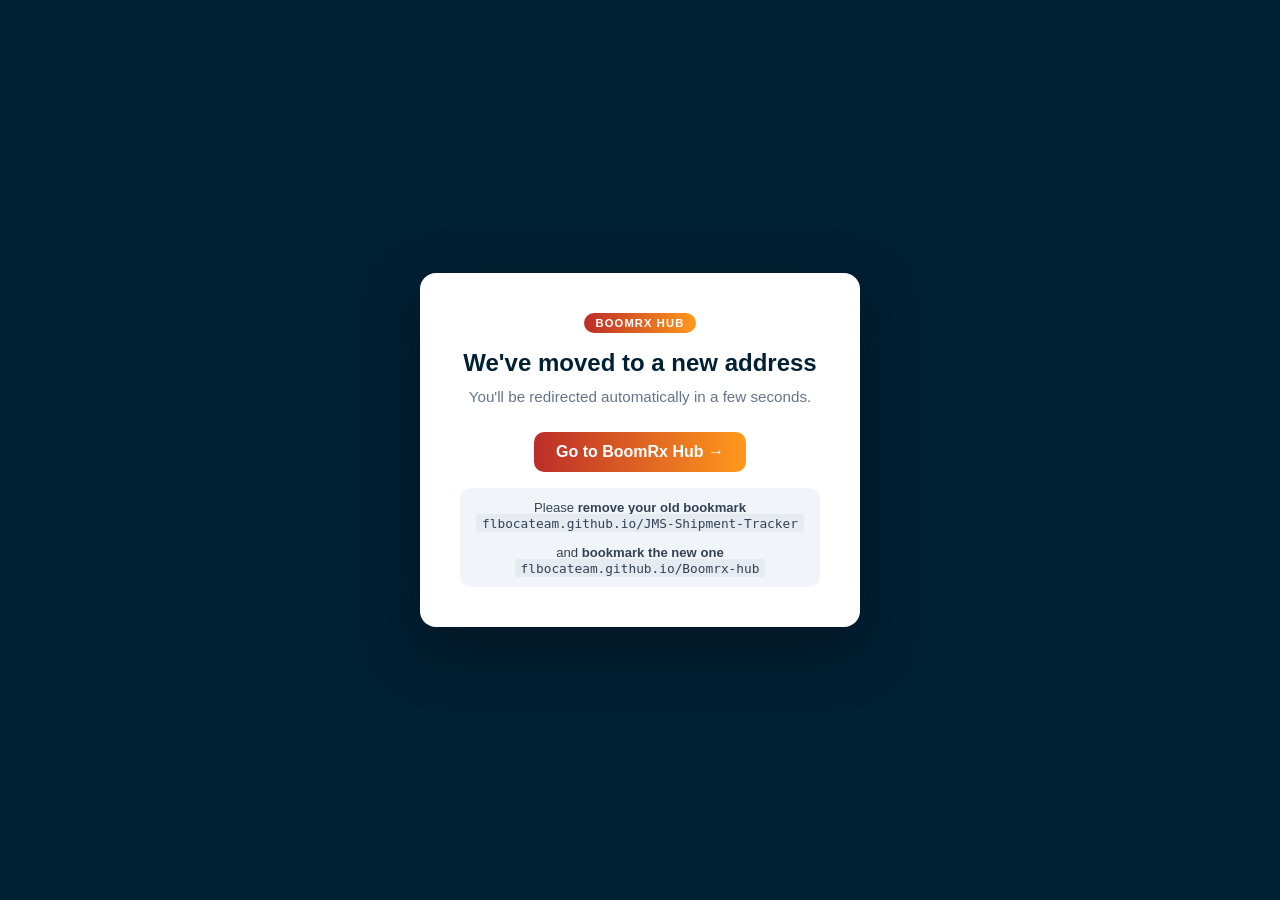
<file: index.html>
<!DOCTYPE html><html lang="en"><head><meta charset="UTF-8"><meta name="viewport" content="width=device-width, initial-scale=1.0"><meta http-equiv="refresh" content="6;url=https://flbocateam.github.io/Boomrx-hub/"><title>BoomRx Hub has moved</title><style>body{font-family:-apple-system,BlinkMacSystemFont,'Segoe UI',sans-serif;background:#002034;color:#fff;min-height:100vh;margin:0;display:flex;align-items:center;justify-content:center}.card{background:#fff;color:#1E293B;border-radius:16px;padding:2.5rem;max-width:460px;text-align:center;box-shadow:0 20px 60px rgba(0,0,0,.35)}.badge{display:inline-block;background:linear-gradient(90deg,#BC2D29,#FF991C);color:#fff;font-size:.7rem;font-weight:800;letter-spacing:.1em;text-transform:uppercase;padding:.25rem .7rem;border-radius:999px;margin-bottom:1rem}h1{color:#002034;font-size:1.5rem;margin:0 0 .5rem}p{color:#64748B;line-height:1.55;margin:0 0 1rem;font-size:.95rem}a.btn{display:inline-block;background:linear-gradient(90deg,#BC2D29,#FF991C);color:#fff;text-decoration:none;font-weight:700;padding:.7rem 1.4rem;border-radius:10px;margin:.5rem 0 1rem}.note{font-size:.82rem;background:#F1F5F9;border-radius:10px;padding:.75rem 1rem;color:#334155}code{background:#e6ebf1;padding:.1rem .35rem;border-radius:4px;font-size:.8rem}</style></head><body><div class="card"><div class="badge">BoomRx Hub</div><h1>We've moved to a new address</h1><p>You'll be redirected automatically in a few seconds.</p><a class="btn" href="https://flbocateam.github.io/Boomrx-hub/">Go to BoomRx Hub →</a><div class="note">Please <strong>remove your old bookmark</strong><br><code>flbocateam.github.io/JMS-Shipment-Tracker</code><br><br>and <strong>bookmark the new one</strong><br><code>flbocateam.github.io/Boomrx-hub</code></div></div><script>setTimeout(function(){location.href='https://flbocateam.github.io/Boomrx-hub/';},6000);</script></body></html>
</file>
<file: styles.css>
:root {
  --navy: #0F1B2D;
  --navy-light: #1a2d4a;
  --teal: #0D9488;
  --blue: #2563EB;
  --gray: #6B7280;
  --red: #DC2626;
  --white: #ffffff;
  --bg: #F1F5F9;
  --border: #E2E8F0;
  --text: #1E293B;
  --text-muted: #64748B;
  --sidebar-width: 240px;
}

*, *::before, *::after { box-sizing: border-box; margin: 0; padding: 0; }

body { font-family: -apple-system, BlinkMacSystemFont, 'Segoe UI', sans-serif; background: var(--bg); color: var(--text); min-height: 100vh; }

/* Login */
body.login-page { display: flex; align-items: center; justify-content: center; background: var(--navy); }
.login-card { background: var(--white); border-radius: 12px; padding: 2.5rem; width: 100%; max-width: 400px; box-shadow: 0 20px 60px rgba(0,0,0,0.3); }
.login-brand h1 { font-size: 1.4rem; font-weight: 700; color: var(--navy); margin-bottom: 0.25rem; }
.login-brand p { color: var(--text-muted); font-size: 0.875rem; margin-bottom: 2rem; }

/* Forms */
.form-group { margin-bottom: 1.25rem; }
.form-group label { display: block; font-size: 0.875rem; font-weight: 500; color: var(--text); margin-bottom: 0.375rem; }
.form-group input, .form-group select { width: 100%; padding: 0.625rem 0.875rem; border: 1.5px solid var(--border); border-radius: 8px; font-size: 0.9375rem; color: var(--text); background: var(--white); transition: border-color 0.15s; }
.form-group input:focus, .form-group select:focus { outline: none; border-color: var(--blue); box-shadow: 0 0 0 3px rgba(37,99,235,0.1); }

/* Buttons */
.btn { display: inline-flex; align-items: center; gap: 0.5rem; padding: 0.5rem 1rem; border-radius: 7px; border: none; font-size: 0.875rem; font-weight: 500; cursor: pointer; transition: all 0.15s; text-decoration: none; }
.btn-primary { background: var(--blue); color: var(--white); }
.btn-primary:hover { background: #1d4ed8; }
.btn-teal { background: var(--teal); color: var(--white); }
.btn-teal:hover { background: #0f766e; }
.btn-outline { background: transparent; color: var(--text); border: 1.5px solid var(--border); }
.btn-outline:hover { background: var(--bg); }
.btn-danger { background: var(--red); color: var(--white); }
.btn-danger:hover { background: #b91c1c; }
.btn-full { width: 100%; justify-content: center; padding: 0.75rem; }
.btn-sm { padding: 0.3rem 0.7rem; font-size: 0.8125rem; }

.error-msg { color: var(--red); font-size: 0.875rem; margin-bottom: 1rem; }

/* Layout with sidebar */
.app-layout { display: flex; min-height: 100vh; }

/* Sidebar */
.sidebar { width: var(--sidebar-width); background: var(--navy); color: var(--white); display: flex; flex-direction: column; flex-shrink: 0; position: fixed; top: 0; left: 0; height: 100vh; overflow-y: auto; z-index: 100; }
.sidebar-brand { padding: 1.5rem 1.25rem 1rem; border-bottom: 1px solid rgba(255,255,255,0.1); }
.sidebar-brand h2 { font-size: 1rem; font-weight: 700; line-height: 1.3; }
.sidebar-brand p { font-size: 0.75rem; color: rgba(255,255,255,0.5); margin-top: 0.25rem; }
.sidebar-user { padding: 0.875rem 1.25rem; border-bottom: 1px solid rgba(255,255,255,0.1); font-size: 0.8125rem; color: rgba(255,255,255,0.7); }
.sidebar-user strong { display: block; color: var(--white); font-size: 0.875rem; margin-bottom: 0.25rem; }
.sidebar-user span { display: block; margin-bottom: 0.15rem; line-height: 1.4; }

/* Shipment contents (medications) cell */
.contents-cell { max-width: 320px; }
.med-line { font-size: 0.8125rem; line-height: 1.35; white-space: nowrap; overflow: hidden; text-overflow: ellipsis; max-width: 320px; }
.med-line .med-str { color: var(--text-muted); font-size: 0.75rem; }
.med-line .med-qty { color: var(--teal); font-weight: 600; font-size: 0.75rem; }
/* Chip button (Contents medications + multi-tracking) — toggles one shared detail row */
.dd-btn {
  cursor: pointer; display: inline-flex; align-items: center; gap: 0.4rem;
  padding: 0.4rem 0.85rem; border: 1.5px solid var(--teal); border-radius: 999px;
  background: rgba(20,160,140,0.10); color: var(--teal); font-size: 0.8125rem; font-weight: 600;
  white-space: nowrap; transition: background 0.15s, box-shadow 0.15s, color 0.15s;
}
.dd-btn::after { content: '▾'; font-size: 0.7rem; transition: transform 0.15s; }
.dd-btn:hover { background: rgba(20,160,140,0.22); }
.dd-btn.open { background: var(--teal); color: #fff; box-shadow: 0 2px 8px rgba(20,160,140,0.35); }
.dd-btn.open::after { transform: rotate(180deg); }

/* One shared, full-width detail row for the order */
.order-detail-row > td { background: var(--bg-alt); padding: 0.5rem 1rem 0.85rem; }
.dd-panel { display: grid; grid-template-columns: repeat(auto-fill, minmax(320px, 1fr)); gap: 0.5rem 1.5rem; }
.med-detail { padding: 0.5rem 0.75rem; background: var(--card); border: 1px solid var(--border); border-radius: 8px; }
.dd-panel .med-line { white-space: normal; max-width: none; font-weight: 600; }
.med-sub { font-size: 0.72rem; color: var(--text-muted); margin-top: 0.25rem; }
.med-sub .med-rx { font-family: ui-monospace, monospace; }
.sidebar-nav { padding: 0.75rem 0; flex: 1; }
.nav-item { display: flex; align-items: center; gap: 0.625rem; padding: 0.625rem 1.25rem; font-size: 0.875rem; color: rgba(255,255,255,0.7); cursor: pointer; transition: all 0.15s; border: none; background: none; width: 100%; text-align: left; }
.nav-item:hover, .nav-item.active { color: var(--white); background: rgba(255,255,255,0.1); }
.sidebar-footer { padding: 1rem 1.25rem; border-top: 1px solid rgba(255,255,255,0.1); }

/* Main content */
.main-content { margin-left: var(--sidebar-width); flex: 1; padding: 1.5rem 2rem; }

/* Page header */
.page-header { margin-bottom: 1.5rem; }
.page-header h1 { font-size: 1.5rem; font-weight: 700; color: var(--navy); }
.page-header p { color: var(--text-muted); font-size: 0.875rem; margin-top: 0.25rem; }

/* KPI strip */
.kpi-strip { display: grid; grid-template-columns: repeat(4, 1fr); gap: 1rem; margin-bottom: 1.5rem; }
.kpi-card { background: var(--white); border-radius: 10px; padding: 1.25rem 1.5rem; border: 1px solid var(--border); }
.kpi-num { font-size: 2rem; font-weight: 700; color: var(--navy); line-height: 1; }
.kpi-label { font-size: 0.8125rem; color: var(--text-muted); margin-top: 0.375rem; text-transform: uppercase; letter-spacing: 0.04em; }
.kpi-received .kpi-num { color: var(--blue); }
.kpi-shipped .kpi-num { color: var(--teal); }
.kpi-cancelled .kpi-num { color: var(--gray); }

/* Filters bar */
.filters-bar { display: flex; gap: 0.75rem; align-items: center; flex-wrap: wrap; margin-bottom: 1.25rem; }
.filter-pills { display: flex; gap: 0.375rem; }
.pill { padding: 0.375rem 0.875rem; border-radius: 999px; border: 1.5px solid var(--border); background: var(--white); font-size: 0.8125rem; font-weight: 500; cursor: pointer; color: var(--text-muted); transition: all 0.15s; }
.pill:hover { border-color: var(--blue); color: var(--blue); }
.pill.active { background: var(--blue); border-color: var(--blue); color: var(--white); }
.search-input { flex: 1; min-width: 200px; padding: 0.5rem 0.875rem; border: 1.5px solid var(--border); border-radius: 8px; font-size: 0.875rem; }
.search-input:focus { outline: none; border-color: var(--blue); }
.rep-filter { padding: 0.5rem 0.875rem; border: 1.5px solid var(--border); border-radius: 8px; font-size: 0.875rem; background: var(--white); }

/* Table card */
.table-card { background: var(--white); border-radius: 10px; border: 1px solid var(--border); overflow: hidden; }
.table-card-header { display: flex; justify-content: space-between; align-items: center; padding: 1rem 1.25rem; border-bottom: 1px solid var(--border); }
.table-card-header h3 { font-size: 0.9375rem; font-weight: 600; }
.table-wrapper { overflow-x: auto; }
table { width: 100%; border-collapse: collapse; }
th { padding: 0.75rem 1rem; text-align: left; font-size: 0.75rem; font-weight: 600; text-transform: uppercase; letter-spacing: 0.05em; color: var(--text-muted); border-bottom: 1px solid var(--border); white-space: nowrap; }
td { padding: 0.875rem 1rem; font-size: 0.875rem; border-bottom: 1px solid var(--border); vertical-align: top; }
tr:last-child td { border-bottom: none; }
tr:hover td { background: var(--bg); }
.row-cancelled td { opacity: 0.5; }
.sub-text { font-size: 0.75rem; color: var(--text-muted); margin-top: 0.25rem; }

/* Badges */
.badge { display: inline-block; padding: 0.25rem 0.625rem; border-radius: 999px; font-size: 0.75rem; font-weight: 600; text-transform: capitalize; }
.badge-shipped { background: #CCFBF1; color: #0F766E; }
.badge-received { background: #DBEAFE; color: #1D4ED8; }
.badge-cancelled { background: #F3F4F6; color: #4B5563; }
.badge-unknown { background: #F3F4F6; color: #4B5563; }

/* Tracking link */
td a { color: var(--blue); text-decoration: none; }
td a:hover { text-decoration: underline; }

/* Tabs */
.tabs { display: flex; gap: 0; border-bottom: 2px solid var(--border); margin-bottom: 1.5rem; }
.tab-btn { padding: 0.75rem 1.25rem; border: none; background: none; font-size: 0.875rem; font-weight: 500; color: var(--text-muted); cursor: pointer; border-bottom: 2px solid transparent; margin-bottom: -2px; transition: all 0.15s; }
.tab-btn:hover { color: var(--text); }
.tab-btn.active { color: var(--blue); border-bottom-color: var(--blue); }
.tab-panel { display: none; }
.tab-panel.active { display: block; }

/* Import section */
.import-section { background: var(--white); border-radius: 10px; border: 1px solid var(--border); padding: 1.5rem; margin-top: 1.5rem; }
.import-section h3 { font-size: 1rem; font-weight: 600; margin-bottom: 1rem; }
.file-drop { border: 2px dashed var(--border); border-radius: 8px; padding: 2.5rem; text-align: center; color: var(--text-muted); cursor: pointer; transition: border-color 0.15s; }
.file-drop:hover { border-color: var(--blue); }
.import-preview { margin-top: 1.25rem; overflow-x: auto; }
.import-actions { display: flex; gap: 0.75rem; margin-top: 1rem; align-items: center; }

/* Banner */
.banner { background: #FEF3C7; border: 1px solid #F59E0B; border-radius: 8px; padding: 0.875rem 1.25rem; margin-bottom: 1.5rem; font-size: 0.875rem; display: flex; align-items: flex-start; gap: 0.75rem; }
.banner-icon { font-size: 1.125rem; flex-shrink: 0; }

/* Users list */
.users-section { display: grid; gap: 1rem; }
.user-card { background: var(--white); border-radius: 8px; border: 1px solid var(--border); padding: 1rem 1.25rem; display: flex; justify-content: space-between; align-items: center; }
.user-card-info strong { font-size: 0.9375rem; }
.user-card-info p { font-size: 0.8125rem; color: var(--text-muted); margin-top: 0.125rem; }
.user-card-actions { display: flex; gap: 0.5rem; }
.badge-inactive { background: #FEE2E2; color: #DC2626; }
.badge-active { background: #DCFCE7; color: #16A34A; }

/* Modal */
.modal-overlay { position: fixed; inset: 0; background: rgba(0,0,0,0.5); display: flex; align-items: center; justify-content: center; z-index: 1000; }
.modal { background: var(--white); border-radius: 12px; padding: 1.75rem; width: 100%; max-width: 460px; box-shadow: 0 20px 60px rgba(0,0,0,0.2); }
.modal h3 { font-size: 1.125rem; font-weight: 600; margin-bottom: 1.25rem; }
.modal-actions { display: flex; gap: 0.75rem; justify-content: flex-end; margin-top: 1.5rem; }

/* Inline loading spinner */
.spinner { display: inline-block; width: 16px; height: 16px; border: 2px solid rgba(255,255,255,0.3); border-top-color: white; border-radius: 50%; animation: spin 0.7s linear infinite; }
@keyframes spin { to { transform: rotate(360deg); } }

/* Inactive user card */
.user-card.inactive { opacity: 0.5; }
.user-card.inactive .user-card-actions .btn:not(.btn-reactivate) { pointer-events: none; opacity: 0.4; }
/* Nav divider */
.nav-divider { height: 1px; background: rgba(255,255,255,0.1); margin: 0.5rem 1.25rem; }
/* Nav icon alignment */
.nav-item svg { flex-shrink: 0; }
/* drag-over for import */
.drag-over { border-color: var(--blue) !important; background: #EFF6FF; }

/* Responsive */
@media (max-width: 768px) {
  .sidebar { width: 100%; height: auto; position: relative; }
  .main-content { margin-left: 0; padding: 1rem; }
  .app-layout { flex-direction: column; }
  .kpi-strip { grid-template-columns: repeat(2, 1fr); }
}

/* ── Collapsible sidebar ────────────────────────────────────── */
.sidebar { transition: width 0.18s ease; }
.main-content { transition: margin-left 0.18s ease; }
.nav-collapse-btn {
  display: flex; align-items: center; justify-content: center;
  margin: 0.5rem 0.6rem 0 auto; width: 32px; height: 32px;
  border: none; border-radius: 6px; cursor: pointer;
  background: rgba(255,255,255,0.08); color: rgba(255,255,255,0.8);
}
.nav-collapse-btn:hover { background: rgba(255,255,255,0.18); color: #fff; }
.nav-collapse-btn svg { transition: transform 0.18s ease; }

.app-layout.nav-collapsed .sidebar { width: 64px; }
.app-layout.nav-collapsed .main-content { margin-left: 64px; }
.app-layout.nav-collapsed .nav-collapse-btn { margin: 0.5rem auto 0; }
.app-layout.nav-collapsed .nav-collapse-btn svg { transform: rotate(180deg); }
.app-layout.nav-collapsed .sidebar-brand { padding: 0.85rem 0; text-align: center; }
.app-layout.nav-collapsed .sidebar-brand h2 { font-size: 0; }
.app-layout.nav-collapsed .sidebar-brand h2::after { content: 'JMS'; font-size: 0.85rem; }
.app-layout.nav-collapsed .sidebar-brand p,
.app-layout.nav-collapsed .sidebar-user { display: none; }
.app-layout.nav-collapsed .nav-item { justify-content: center; gap: 0; padding-left: 0; padding-right: 0; font-size: 0; }
.app-layout.nav-collapsed .nav-divider { margin: 0.5rem 0.75rem; }
.app-layout.nav-collapsed .sidebar-footer { padding: 1rem 0.5rem; }
.app-layout.nav-collapsed .sidebar-footer .btn { font-size: 0; padding-left: 0; padding-right: 0; }
.app-layout.nav-collapsed .sidebar-footer .btn::after { content: '⎋'; font-size: 1.15rem; }
@media (max-width: 768px) {
  .app-layout.nav-collapsed .sidebar { width: 100%; }
  .app-layout.nav-collapsed .main-content { margin-left: 0; }
}
</file>
